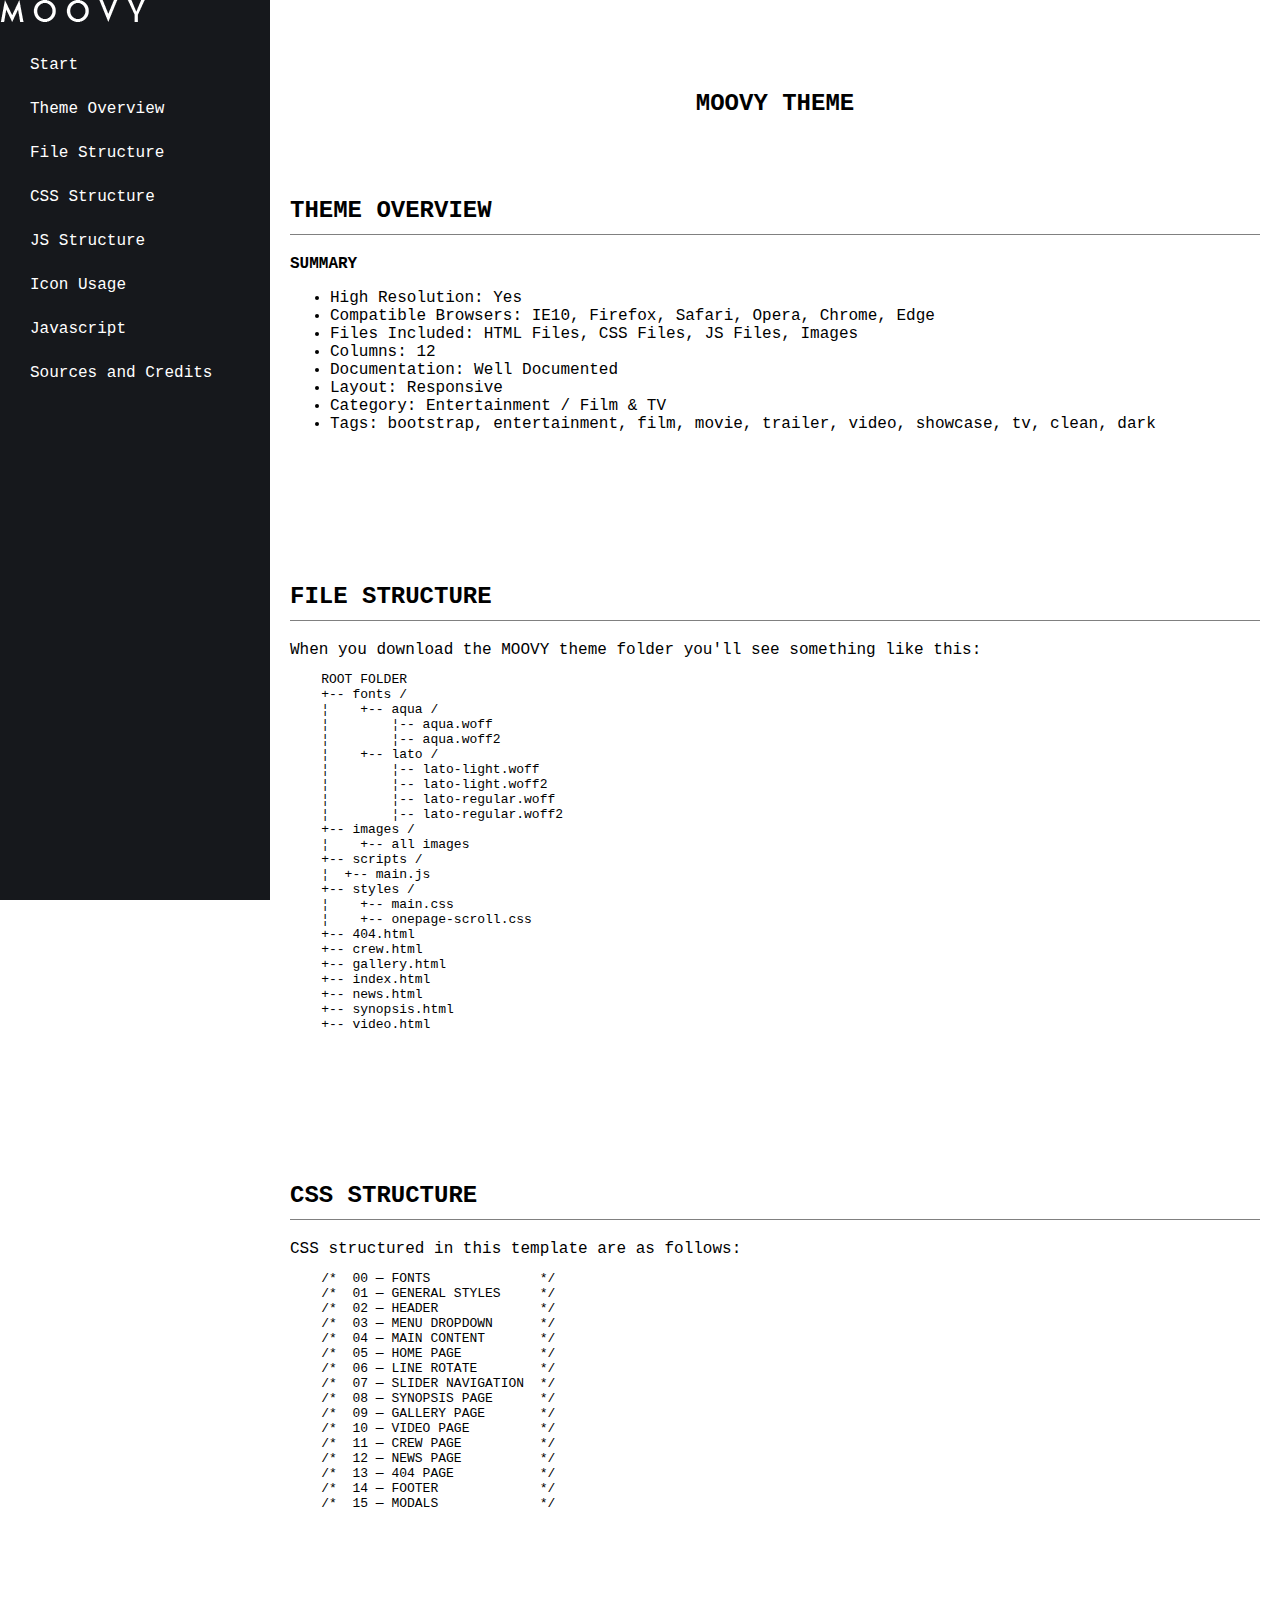
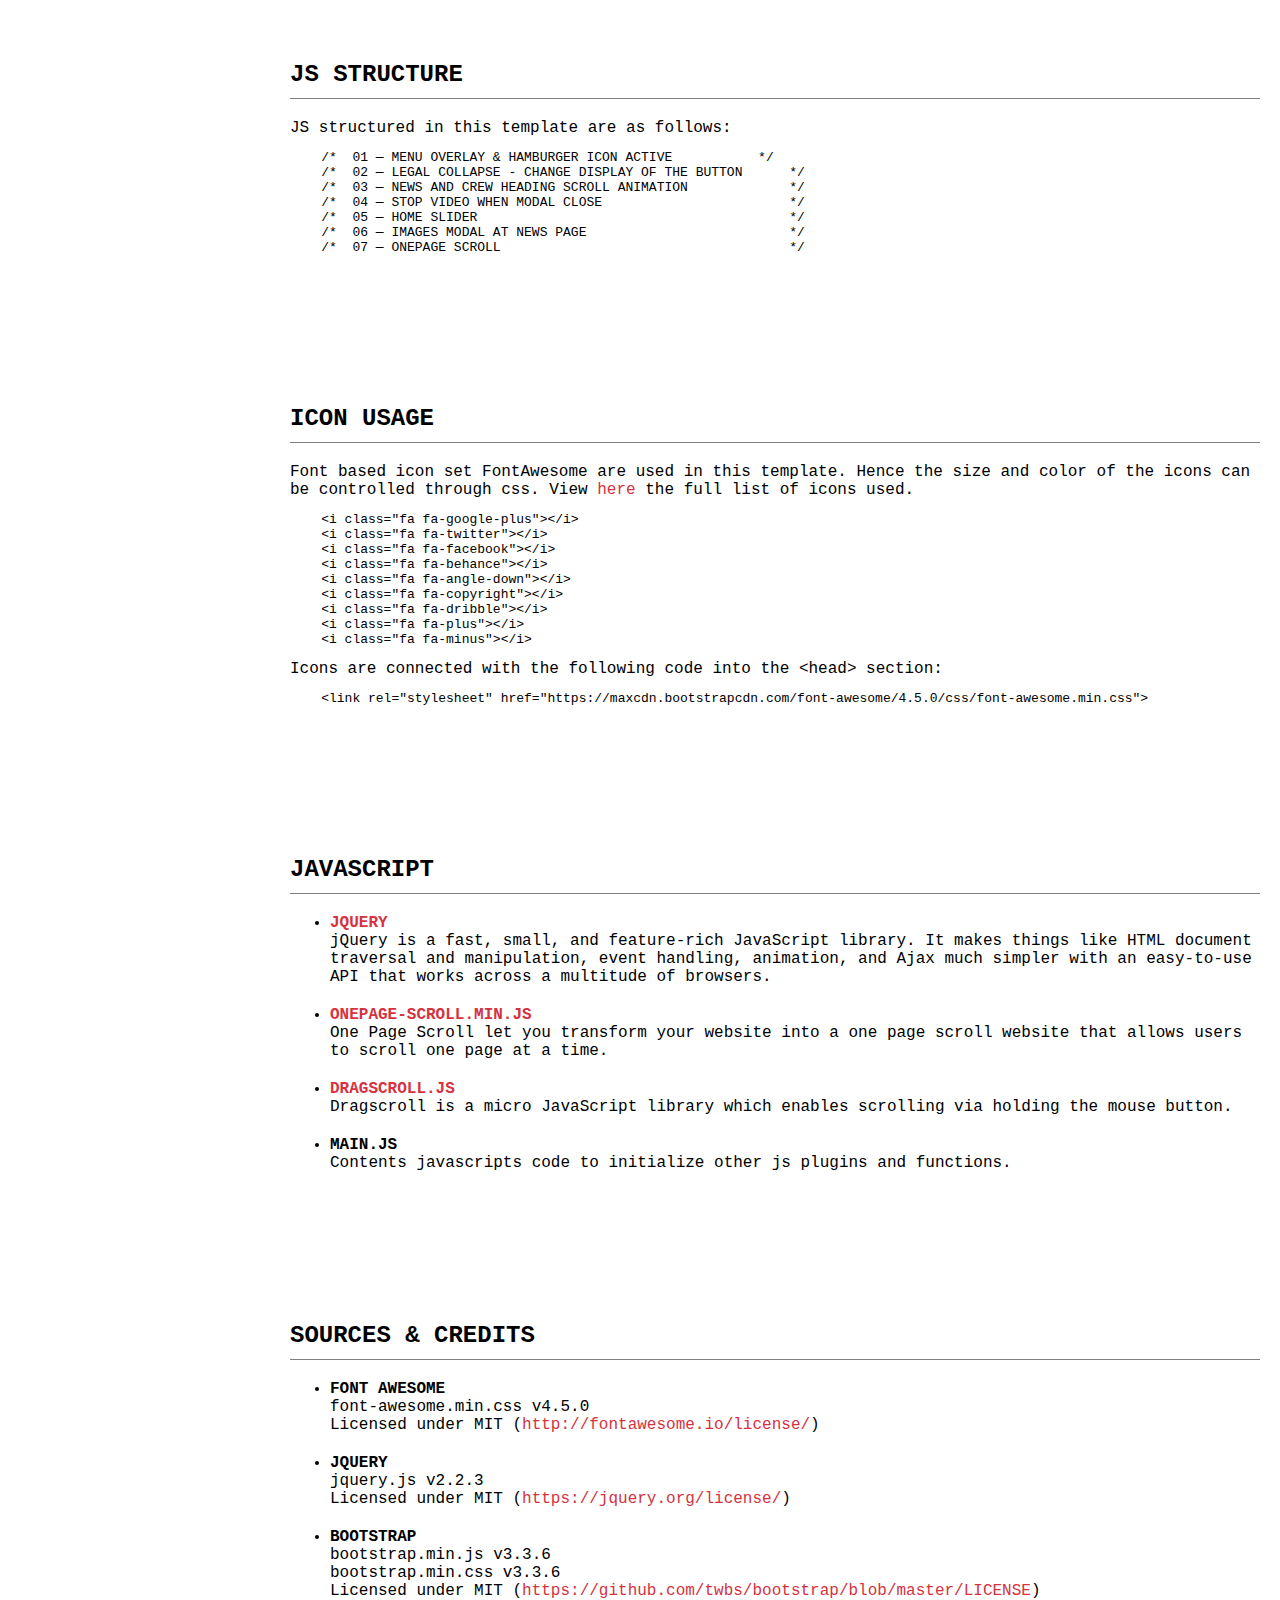
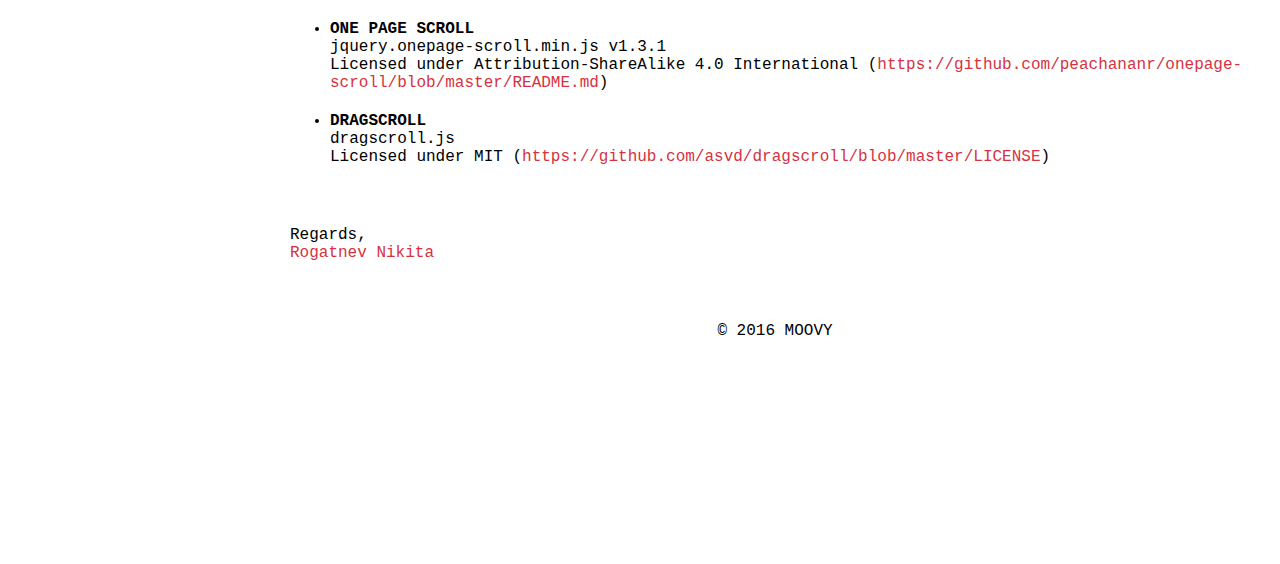
<file: documentation/index.html>
<!DOCTYPE html>
<html lang="en">

<head>
    <meta charset="utf-8" />
    <meta name="viewport" content="width=device-width, initial-scale=1" />
    <meta name="description" content="" />
    <meta name="keywords" content="" />
    <meta name="author" content="Rogatnev Nikita" />

    <title>MOOVY IN THEATRES NOVEMBER 10</title>
    <link rel="stylesheet" href="./styles/main.css" />
</head>

<body>

    <!-- MENU -->
    <aside class="aside">

        <!-- LOGO -->
        <div class="logo">
            <img src="./images/logo.png" width="145" alt="moovy">
        </div>
        <!-- LOGO END -->

        <ul id="document_nav">
            <li><a href="#start">Start</a></li>
            <li><a href="#overview">Theme Overview</a></li>
            <li><a href="#file">File Structure</a></li>
            <li><a href="#css-str">CSS Structure</a></li>
            <li><a href="#js-str">JS Structure</a></li>
            <li><a href="#icon-usage">Icon Usage</a></li>
            <li><a href="#java">Javascript</a></li>
            <li><a href="#source">Sources and Credits</a></li>
        </ul>
    </aside>
    <!-- MENU END -->

    <!-- MAIN CONTAINER -->
    <main class="main-wrapper">

        <!-- INTRO -->
        <section class="intro" id="start">
            <h2>MOOVY THEME</h2>
        </section>
        <!-- INTRO END -->

        <!-- THEME OVERVIEW -->
        <section class="theme-overview" id="overview">
            <h2>Theme Overview</h2>
            <p></p>

            <strong>Summary</strong>
            <ul>
                <li>High Resolution: Yes</li>
                <li>Compatible Browsers: IE10, Firefox, Safari, Opera, Chrome, Edge</li>
                <li>Files Included: HTML Files, CSS Files, JS Files, Images</li>
                <li>Columns: 12</li>
                <li>Documentation: Well Documented</li>
                <li>Layout: Responsive</li>
                <li>Category: Entertainment / Film &amp; TV</li>
                <li>Tags: bootstrap, entertainment, film, movie, trailer, video, showcase, tv, clean, dark</li>
            </ul>
        </section>
        <!-- THEME OVERVIEW END -->

        <!-- FILE STRUCTURE-->
        <section class="file-structure" id="file">
            <h2>File Structure</h2>
            <p>When you download the MOOVY theme folder you'll see something like this:</p>
            <pre>
    ROOT FOLDER
    +-- fonts /
    ¦    +-- aqua /
    ¦        ¦-- aqua.woff
    ¦        ¦-- aqua.woff2
    ¦    +-- lato /
    ¦        ¦-- lato-light.woff
    ¦        ¦-- lato-light.woff2
    ¦        ¦-- lato-regular.woff
    ¦        ¦-- lato-regular.woff2
    +-- images /
    ¦    +-- all images
    +-- scripts /
    ¦  +-- main.js
    +-- styles /
    ¦    +-- main.css
    ¦    +-- onepage-scroll.css
    +-- 404.html
    +-- crew.html
    +-- gallery.html
    +-- index.html
    +-- news.html
    +-- synopsis.html
    +-- video.html</pre>
        </section>
        <!-- FILE STRUCTURE END -->

        <!-- CSS STRUCTURE -->
        <section id="css-str">
            <h2>CSS Structure</h2>
            <p>CSS structured in this template are as follows:</p>
            <pre>
    /*  00 — FONTS              */
    /*  01 — GENERAL STYLES     */
    /*  02 — HEADER             */
    /*  03 — MENU DROPDOWN      */
    /*  04 — MAIN CONTENT       */
    /*  05 — HOME PAGE          */
    /*  06 — LINE ROTATE        */
    /*  07 — SLIDER NAVIGATION  */
    /*  08 — SYNOPSIS PAGE      */
    /*  09 — GALLERY PAGE       */
    /*  10 — VIDEO PAGE         */
    /*  11 — CREW PAGE          */
    /*  12 — NEWS PAGE          */
    /*  13 — 404 PAGE           */
    /*  14 — FOOTER             */
    /*  15 — MODALS             */</pre>
        </section>
        <!-- CSS STRUCTURE END -->

        <!-- JS STRUCTURE -->
        <section id="js-str">
            <h2>JS Structure</h2>
            <p>JS structured in this template are as follows:</p>
            <pre>
    /*  01 — MENU OVERLAY &amp; HAMBURGER ICON ACTIVE           */
    /*  02 — LEGAL COLLAPSE - CHANGE DISPLAY OF THE BUTTON      */
    /*  03 — NEWS AND CREW HEADING SCROLL ANIMATION             */
    /*  04 — STOP VIDEO WHEN MODAL CLOSE                        */
    /*  05 — HOME SLIDER                                        */
    /*  06 — IMAGES MODAL AT NEWS PAGE                          */
    /*  07 — ONEPAGE SCROLL                                     */</pre>
        </section>
        <!-- JS STRUCTURE END -->

        <!-- ICON USAGE -->
        <section id="icon-usage">
            <h2>Icon Usage</h2>
            <p>Font based icon set FontAwesome are used in this template. Hence the size and color of the icons can be controlled through css. View <a href="http://fortawesome.github.io/Font-Awesome/icons/">here</a> the full list of icons used.</p>
            <pre>
    &lt;i class="fa fa-google-plus"&gt;&lt;/i&gt;
    &lt;i class="fa fa-twitter"&gt;&lt;/i&gt;
    &lt;i class="fa fa-facebook"&gt;&lt;/i&gt;
    &lt;i class="fa fa-behance"&gt;&lt;/i&gt;
    &lt;i class="fa fa-angle-down"&gt;&lt;/i&gt;
    &lt;i class="fa fa-copyright"&gt;&lt;/i&gt;
    &lt;i class="fa fa-dribble"&gt;&lt;/i&gt;
    &lt;i class="fa fa-plus"&gt;&lt;/i&gt;
    &lt;i class="fa fa-minus"&gt;&lt;/i&gt;</pre>
            <p>Icons are connected with the following code into the &lt;head&gt; section:</p>
            <pre>
    &lt;link rel="stylesheet" href="https://maxcdn.bootstrapcdn.com/font-awesome/4.5.0/css/font-awesome.min.css"&gt;</pre>
        </section>
        <!-- ICON USAGE END -->

        <!-- JAVASCRIPT -->
        <section id="java">
            <h2>Javascript</h2>
            <ul>
                <li>
                    <strong><a href="https://jquery.com" target="_blank">jQuery</a></strong> jQuery is a fast, small, and feature-rich JavaScript library. It makes things like HTML document traversal and manipulation, event handling, animation, and Ajax
                    much simpler with an easy-to-use API that works across a multitude of browsers.
                </li>
                <li>
                    <strong><a href="https://github.com/peachananr/onepage-scroll" target="_blank">onepage-scroll.min.js</a></strong> One Page Scroll let you transform your website into a one page scroll website that allows users to scroll one page at
                    a time.
                </li>
                <li>
                    <strong><a href="https://github.com/asvd/dragscroll/" target="_blank">dragscroll.js</a></strong> Dragscroll is a micro JavaScript library which enables scrolling via holding the mouse button.
                </li>
                <li>
                    <strong>main.js</strong> Contents javascripts code to initialize other js plugins and functions.
                </li>
            </ul>
        </section>
        <!-- JAVASCRIPT END -->

        <!-- SOURCES & CREDITS -->
        <section id="source">
            <h2>Sources &amp; Credits</h2>
            <ul>
                <li>
                    <strong>Font Awesome</strong> font-awesome.min.css v4.5.0
                    <br>Licensed under MIT (<a href="http://fontawesome.io/license/" target="_blank">http://fontawesome.io/license/</a>)
                </li>
                <li>
                    <strong>jQuery</strong> jquery.js v2.2.3
                    <br>Licensed under MIT (<a href="https://jquery.org/license/" target="_blank">https://jquery.org/license/</a>)
                </li>
                <li>
                    <strong>Bootstrap</strong> bootstrap.min.js v3.3.6
                    <br>bootstrap.min.css v3.3.6
                    <br>Licensed under MIT (<a href="https://github.com/twbs/bootstrap/blob/master/LICENSE" target="_blank">https://github.com/twbs/bootstrap/blob/master/LICENSE</a>)
                </li>
                <li>
                    <strong>One Page Scroll</strong> jquery.onepage-scroll.min.js v1.3.1
                    <br>Licensed under Attribution-ShareAlike 4.0 International (<a href="https://github.com/peachananr/onepage-scroll/blob/master/README.md" target="_blank">https://github.com/peachananr/onepage-scroll/blob/master/README.md</a>)
                </li>
                <li>
                    <strong>Dragscroll</strong> dragscroll.js
                    <br>Licensed under MIT (<a href="https://github.com/asvd/dragscroll/blob/master/LICENSE" target="_blank">https://github.com/asvd/dragscroll/blob/master/LICENSE</a>)
                </li>
            </ul>
            <p class="autor">Regards,
                <br><a href="http://www.rogatnev.ru" target="_blank">Rogatnev Nikita</a></p>
            <p class="copy">&copy; 2016 MOOVY</p>
        </section>
        <!-- DEMO CONTENT CLOSE -->

    </main>
    <!-- MAIN CONTAINER -->

</body>

</html>
</file>
<file: documentation/styles/main.css>
/*
Template Name:
Author: Rogatnev Nikita
Version: 1.0.0
Tags:
*/

/* ------------------------------------------ */
/*             TABLE OF CONTENTS
/* ------------------------------------------ */
/*  01 - GENERAL STYLES  */
/*  02 - MENU  */
/*  03 - MAIN CONTAINER  */
/*  04 - INTRO  */


/* ------------------------------------------ */
/*             01 - GENERAL STYLES
/* ------------------------------------------ */
body {
    margin: 0;
    padding: 0;

    font-family: 'Lucida Console', Monaco, monospace;
    font-weight: normal;
}
h1,
h2,
p {
    margin: 0;
    padding: 0;
}
h2 {
    margin-bottom: 20px;
    padding-bottom: 10px;

    text-transform: uppercase;

    border-bottom: 1px solid grey;
}
a,
a:hover,
a:active {
    cursor: pointer;
    text-decoration: none;

    color: black;
}
a:hover {
    -webkit-transition: all 0.15s linear;
    transition: all 0.15s linear;
}
a {
    color: #D63240;
}
section {
    margin-bottom: 150px;
}
strong {
    display: block;

    margin-top: 20px;

    text-transform: uppercase;
}
pre{
    display: block;
    overflow-x: scroll;

    max-width: 100%;
    margin: 1em 0;

    white-space: pre;

    font-family: monospace;
}
.autor {
    margin-top: 60px;
}
.copy {
    margin-top: 60px;

    text-align: center;
}

/* ------------------------------------------ */
/*             02 - MENU
/* ------------------------------------------ */
.aside {
    position: fixed;

    width: 270px;
    height: 100%;

    background: #16181c;
}
.aside > ul {
    overflow: auto;

    padding: 0;

    list-style: none;
}
.aside > ul > li {
    width: 100%;

    text-align: left;
}
.aside > ul a {
    display: block;

    padding: 13px 0 13px 30px;

    text-decoration: none;

    color: #ffffff;
}
.aside > ul a:hover {
    color: #fff;
    background-color: #1f222d;
}
.aside > ul a:active {
    color: #D63240;
}
.aside > ul li a.active {
    background-color: #1f222d;
}
.aside > ul li a.active {
    color: #fff;
}
.eyes {
    margin-top: 40px;
}
.eyes,
.eyes canvas {
    max-width: 100%;
}

/* ------------------------------------------ */
/*             03 - MAIN CONTAINER
/* ------------------------------------------ */
main {
    box-sizing: border-box;
    width: 100%;
    padding: 20px 20px 20px 290px;
}
main h1 {
    margin: 0;

    font-size: 50px;
    font-weight: 700;
}

/* ------------------------------------------ */
/*             04 - INTRO
/* ------------------------------------------ */
.intro {
    margin: 0 auto;
    padding: 50px 0;

    text-align: center;
}
.intro h2 {
    margin-top: 20px;

    text-transform: uppercase;

    border: 0;
}

@media (max-width: 960px) {
    .aside {
        display: none;
    }
    main{
        padding-left: 20px;
    }
}
</file>
